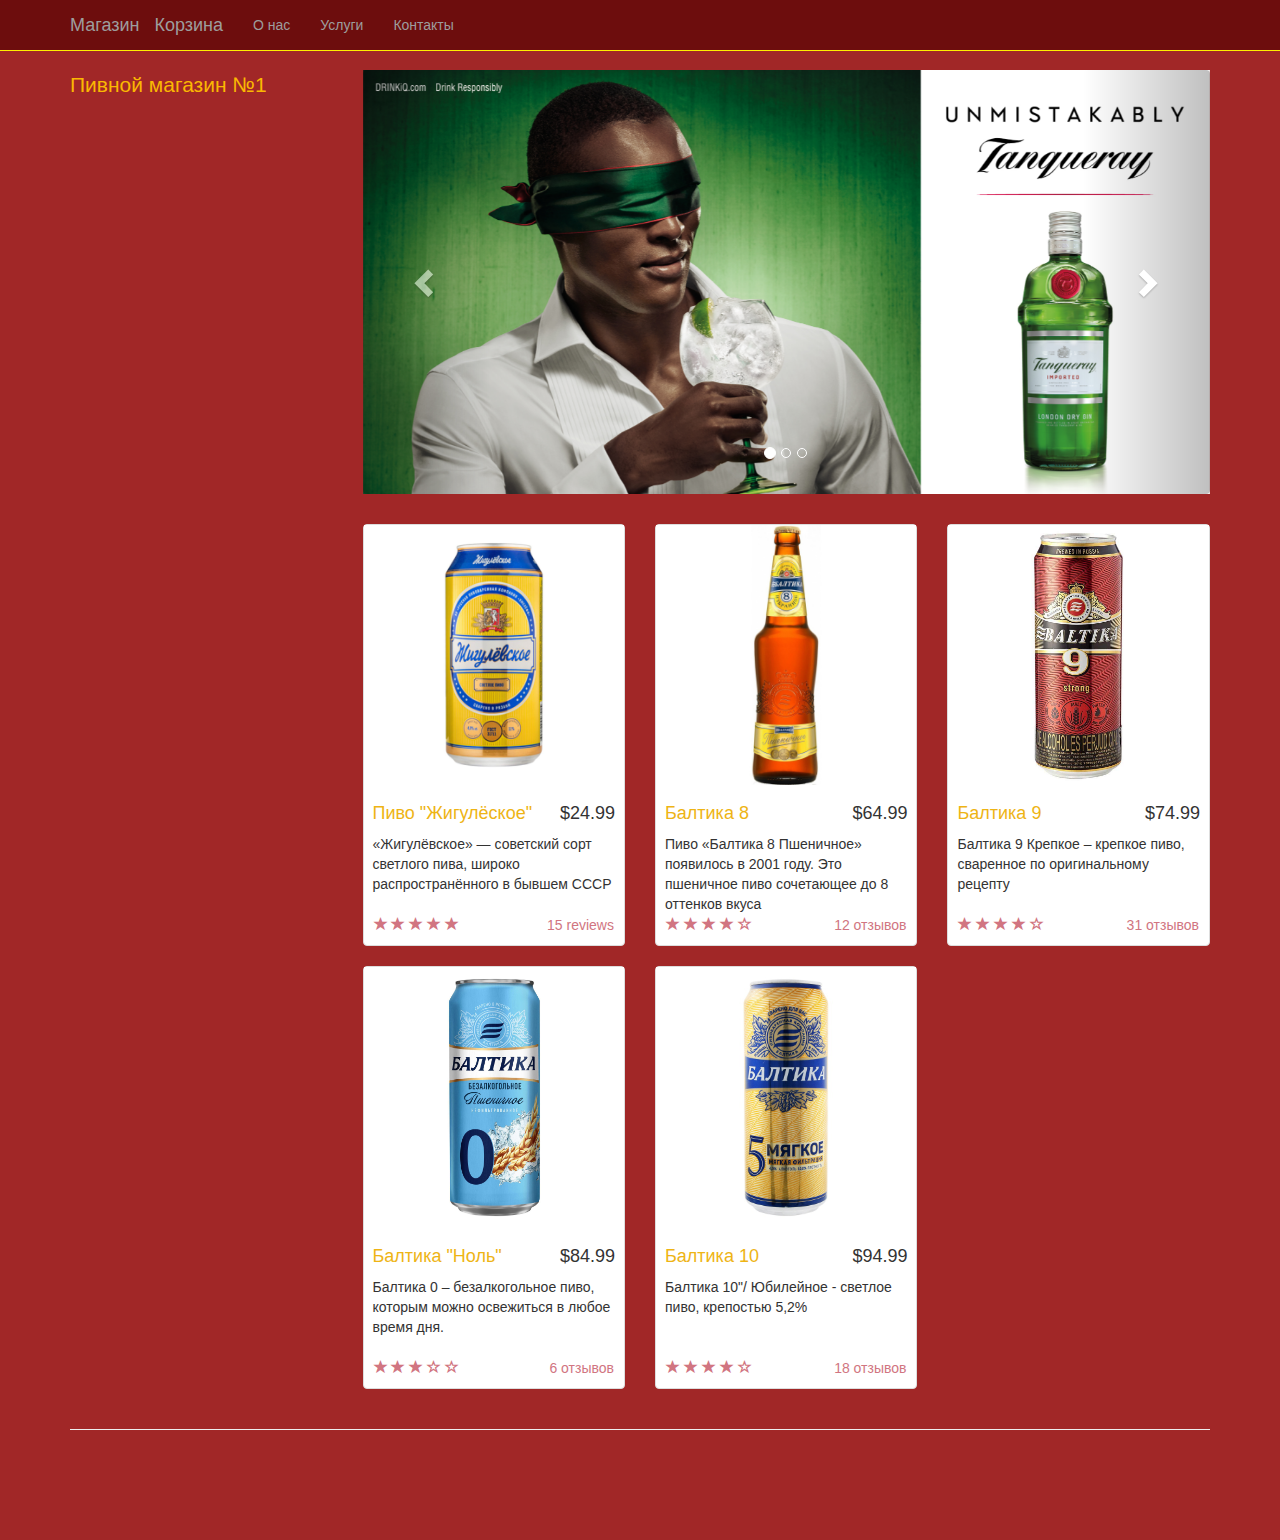
<file: index.html>
<!DOCTYPE html>
<html>

<head>
    <meta charset="utf-8">

    <title>Магазин</title>
    <link href="css/bootstrap.min.css" rel="stylesheet">
	<link href="css/style.css" rel="stylesheet">
	<!-- jQuery -->
    <script src="js/jquery.js"></script>

    <!-- Bootstrap Core JavaScript -->
    <script src="js/bootstrap.min.js"></script>
	
	<script src="js/shop.js"></script>
</head>

<body>
    <nav class="navbar navbar-inverse navbar-fixed-top" role="navigation">
        <div class="container">
            <div class="navbar-header">
                <a class="navbar-brand" href="#">Магазин</a>
            </div>
            <div><a href="" class="navbar-brand" data-toggle="modal" data-target="#Cart"> Корзина </a>  </div>
            <div class="collapse navbar-collapse" id="bs-example-navbar-collapse-1">
                <ul class="nav navbar-nav">
                    <li>
                        <a href="html/about.html">О нас</a>
                    </li>
                    <li>
                        <a href="html/services.html">Услуги</a>
                    </li>
                    <li>
                        <a href="html/contacts.html">Контакты</a>
                    </li>
                    
                </ul>
            </div>
        </div>
    </nav>

    <div class="container">

        <div class="row">

            <div class="col-md-3">
                <p class="lead">Пивной магазин №1</p>
				<br>
				
            </div>

            <div class="col-md-9">

                <div class="row carousel-holder">

                    <div class="col-md-12">
                        <div id="carousel-example-generic" class="carousel slide" data-ride="carousel">
                            <ol class="carousel-indicators">
                                <li data-target="#carousel-example-generic" data-slide-to="0" class="active"></li>
                                <li data-target="#carousel-example-generic" data-slide-to="1"></li>
                                <li data-target="#carousel-example-generic" data-slide-to="2"></li>
                            </ol>
                            <div class="carousel-inner">
                                <div class="item active">
                                    <img class="slide-image" src="img/LDN-DRY_MALE_1.jpg" alt="">
                                </div>
                                <div class="item">
                                    <img class="slide-image" src="img/1nevskoe1.jpg" alt="">
                                </div>
                                <div class="item">
                                    <img class="slide-image" src="img/1f60578b6e79f7720e91759f1aa328a9.jpg" alt="">
                                </div>
                            </div>
                            <a class="left carousel-control" href="#carousel-example-generic" data-slide="prev">
                                <span class="glyphicon glyphicon-chevron-left"></span>
                            </a>
                            <a class="right carousel-control" href="#carousel-example-generic" data-slide="next">
                                <span class="glyphicon glyphicon-chevron-right"></span>
                            </a>
                        </div>
                    </div>

                </div>

                <div class="row">

                    <div class="col-sm-4 col-lg-4 col-md-4">
                        <div class="thumbnail">
                            <img src="img/goods/370.jpg" alt="">
                            <div class="caption">
                                <h4 class="pull-right">$24.99</h4>
                                <h4><a href="" data-toggle="modal" data-target="#FirstGoodModal">Пиво "Жигулёское"</a>
                                </h4>
                                <p>«Жигулёвское» — советский сорт светлого пива, широко распространённого в бывшем СССР</p>
                            </div>
                            <div class="ratings">
                                <p class="pull-right">15 reviews</p>
                                <p>
                                    <span class="glyphicon glyphicon-star"></span>
                                    <span class="glyphicon glyphicon-star"></span>
                                    <span class="glyphicon glyphicon-star"></span>
                                    <span class="glyphicon glyphicon-star"></span>
                                    <span class="glyphicon glyphicon-star"></span>
                                </p>
                            </div>
                        </div>
                    </div>

                    <div class="col-sm-4 col-lg-4 col-md-4">
                        <div class="thumbnail">
                            <img src="img/goods/396.jpg" alt="">
                            <div class="caption">
                                <h4 class="pull-right">$64.99</h4>
                                <h4><a href="" data-toggle="modal" data-target="#SecondGoodModal">Балтика 8</a>
                                </h4>
                                <p>Пиво «Балтика 8 Пшеничное» появилось в 2001 году. Это пшеничное пиво  сочетающее до 8 оттенков вкуса</p>
                            </div>
                            <div class="ratings">
                                <p class="pull-right">12 отзывов</p>
                                <p>
                                    <span class="glyphicon glyphicon-star"></span>
                                    <span class="glyphicon glyphicon-star"></span>
                                    <span class="glyphicon glyphicon-star"></span>
                                    <span class="glyphicon glyphicon-star"></span>
                                    <span class="glyphicon glyphicon-star-empty"></span>
                                </p>
                            </div>
                        </div>
                    </div>

                    <div class="col-sm-4 col-lg-4 col-md-4">
                        <div class="thumbnail">
                            <img src="img/goods/2334.jpg" alt="">
                            <div class="caption">
                                <h4 class="pull-right">$74.99</h4>
                                <h4><a href="" data-toggle="modal" data-target="#ThirdGoodModal">Балтика 9</a>
                                </h4>
                                <p>Балтика 9 Крепкое – крепкое пиво, сваренное по оригинальному рецепту </p>
                            </div>
                            <div class="ratings">
                                <p class="pull-right">31 отзывов</p>
                                <p>
                                    <span class="glyphicon glyphicon-star"></span>
                                    <span class="glyphicon glyphicon-star"></span>
                                    <span class="glyphicon glyphicon-star"></span>
                                    <span class="glyphicon glyphicon-star"></span>
                                    <span class="glyphicon glyphicon-star-empty"></span>
                                </p>
                            </div>
                        </div>
                    </div>

                    <div class="col-sm-4 col-lg-4 col-md-4">
                        <div class="thumbnail">
                            <img src="img/goods/6674012546.jpg" alt="">
                            <div class="caption">
                                <h4 class="pull-right">$84.99</h4>
                                <h4><a href="" data-toggle="modal" data-target="#FourthGoodModal">Балтика "Ноль"</a>
                                </h4>
                                <p>Балтика 0 – безалкогольное пиво, которым можно освежиться в любое время дня.</p>
                            </div>
                            <div class="ratings">
                                <p class="pull-right">6 отзывов</p>
                                <p>
                                    <span class="glyphicon glyphicon-star"></span>
                                    <span class="glyphicon glyphicon-star"></span>
                                    <span class="glyphicon glyphicon-star"></span>
                                    <span class="glyphicon glyphicon-star-empty"></span>
                                    <span class="glyphicon glyphicon-star-empty"></span>
                                </p>
                            </div>
                        </div>
                    </div>

                    <div class="col-sm-4 col-lg-4 col-md-4">
                        <div class="thumbnail">
                            <img src="img/goods/340.jpg" alt="">
                            <div class="caption">
                                <h4 class="pull-right">$94.99</h4>
                                <h4><a href="" data-toggle="modal" data-target="#FifthGoodModal">Балтика 10</a>
                                </h4>
                                <p>Балтика 10"/ Юбилейное - светлое пиво, крепостью 5,2%</p>
                            </div>
                            <div class="ratings">
                                <p class="pull-right">18 отзывов</p>
                                <p>
                                    <span class="glyphicon glyphicon-star"></span>
                                    <span class="glyphicon glyphicon-star"></span>
                                    <span class="glyphicon glyphicon-star"></span>
                                    <span class="glyphicon glyphicon-star"></span>
                                    <span class="glyphicon glyphicon-star-empty"></span>
                                </p>
                            </div>
                        </div>
                    </div>

                </div>

            </div>

        </div>

    </div>
    <!-- /.container -->

    <div class="container">

        <hr>

        <!-- Footer -->
        <footer>
            <div class="row">
                <div class="col-lg-12">
                    <p></p>
                </div>
            </div>
        </footer>

    </div>
    <!-- /.container -->
	
	<div class="modal fade" id="FirstGoodModal">
  <div class="modal-dialog">
    <div class="modal-content">
      <div class="modal-header">
        <button type="button" class="close" data-dismiss="modal" aria-label="Close"><span aria-hidden="true">&times;</span></button>
        <h4 class="modal-title">Пиво "Жигулёское"</h4>
      </div>
      <div class="thumbnail">
	  <img src="img/goods/370.jpg"
        <p>&hellip;</p>
		<button class="btn-primary add-to-busket-btn"><span class="glyphicon glyphicon-shopping-cart"></span> добавить </button>
		<div class="add-to-busket-block">
			<button class="btn-primary btn-minus">-</button>
			<input class="form-control count-input" />
			<button class="btn-primary btn-plus">+</button>
			<button class="btn-success"><span class="glyphicon glyphicon-ok ok-1"></span></button>
		</div>
      </div>
      <div class="modal-footer">
        <button type="button" class="btn btn-default btn-close" data-dismiss="modal">Закрыть</button>
        <button type="button" class="btn btn-primary">Сохранить</button>
      </div>
    </div><!-- /.modal-content -->
  </div><!-- /.modal-dialog -->
</div><!-- /.modal -->

<div class="modal fade" id="SecondGoodModal">
  <div class="modal-dialog">
    <div class="modal-content">
      <div class="modal-header">
        <button type="button" class="close" data-dismiss="modal" aria-label="Close"><span aria-hidden="true">&times;</span></button>
        <h4 class="modal-title">Балтика 8</h4>
      </div>
      <div class="thumbnail">
	  <img src="img/goods/396.jpg"
        <p>&hellip;</p> 
		<button class="btn-primary add-to-busket-btn"><span class="glyphicon glyphicon-shopping-cart"></span> добавить </button>
		<div class="add-to-busket-block">
			<button class="btn-primary btn-minus">-</button>
			<input class="form-control count-input" />
			<button class="btn-primary btn-plus">+</button>
			<button class="btn-success"><span class="glyphicon glyphicon-ok ok-2"></span></button>
		</div>
      </div>
      <div class="modal-footer">
        <button type="button" class="btn btn-default btn-close" data-dismiss="modal">Закрыть</button>
        <button type="button" class="btn btn-primary">Сохранить</button>
      </div>
    </div><!-- /.modal-content -->
  </div><!-- /.modal-dialog -->
</div><!-- /.modal -->


	<div class="modal fade" id="ThirdGoodModal">
  <div class="modal-dialog">
    <div class="modal-content">
      <div class="modal-header">
        <button type="button" class="close" data-dismiss="modal" aria-label="Close"><span aria-hidden="true">&times;</span></button>
        <h4 class="modal-title">Балтика 9</h4>
      </div>
      <div class="thumbnail">
	  <img src="img/goods/2334.jpg"
        <p> &hellip;</p>
		<button class="btn-primary add-to-busket-btn"><span class="glyphicon glyphicon-shopping-cart"></span> добавить </button>
		<div class="add-to-busket-block">
			<button class="btn-primary btn-minus">-</button>
			<input class="form-control count-input" />
			<button class="btn-primary btn-plus">+</button>
			<button class="btn-success"><span class="glyphicon glyphicon-ok ok-3"></span></button>
		</div>
      </div>
      <div class="modal-footer">
        <button type="button" class="btn btn-default btn-close" data-dismiss="modal">Закрыть</button>
        <button type="button" class="btn btn-primary">Сохранить</button>
      </div>
    </div><!-- /.modal-content -->
  </div><!-- /.modal-dialog -->
</div><!-- /.modal -->

<div class="modal fade" id="FourthGoodModal">
  <div class="modal-dialog">
    <div class="modal-content">
      <div class="modal-header">
        <button type="button" class="close" data-dismiss="modal" aria-label="Close"><span aria-hidden="true">&times;</span></button>
        <h4 class="modal-title">Балтика "Ноль"</h4>
      </div>
      <div class="thumbnail">
	  <img src="img/goods/6674012546.jpg"
        <p> &hellip;</p>
		<button class="btn-primary add-to-busket-btn"><span class="glyphicon glyphicon-shopping-cart"></span> добавить </button>
		<div class="add-to-busket-block">
			<button class="btn-primary btn-minus">-</button>
			<input class="form-control count-input" />
			<button class="btn-primary btn-plus">+</button>
			<button class="btn-success"><span class="glyphicon glyphicon-ok ok-4"></span></button>
		</div>
      </div>
      <div class="modal-footer">
        <button type="button" class="btn btn-default btn-close" data-dismiss="modal">Закрыть</button>
        <button type="button" class="btn btn-primary">Сохранить</button>
      </div>
    </div><!-- /.modal-content -->
  </div><!-- /.modal-dialog -->
</div><!-- /.modal -->

<div class="modal fade" id="FifthGoodModal">
  <div class="modal-dialog">
    <div class="modal-content">
      <div class="modal-header">
        <button type="button" class="close" data-dismiss="modal" aria-label="Close"><span aria-hidden="true">&times;</span></button>
        <h4 class="modal-title">Балтика 10</h4>
      </div>
      <div class="thumbnail">
	  <img src="img/goods/340.jpg"
        <p>  &hellip;</p>
		<button class="btn-primary add-to-busket-btn"><span class="glyphicon glyphicon-shopping-cart"></span> добавить </button>
		<div class="add-to-busket-block">
			<button class="btn-primary btn-minus">-</button>
			<input class="form-control count-input" />
			<button class="btn-primary btn-plus">+</button>
			<button class="btn-success"><span class="glyphicon glyphicon-ok ok-5"></span></button>
		</div>
      </div>
      <div class="modal-footer">
        <button type="button" class="btn btn-default btn-close" data-dismiss="modal">Закрыть</button>
        <button type="button" class="btn btn-primary">Сохранить</button>
      </div>
    </div><!-- /.modal-content -->
  </div><!-- /.modal-dialog -->
</div><!-- /.modal -->

	<div class="modal fade" id="Cart">
  <div class="modal-dialog">
    <div class="modal-content">
      <div class="modal-header">
        <button type="button" class="close" data-dismiss="modal" aria-label="Close"><span aria-hidden="true">&times;</span></button>
        <h4 class="modal-title">Корзина</h4>
      </div>
      <div class="modal-body cart-body">
	
      </div>
      <div class="modal-footer">
	  		<button type="button" class="btn btn-default btn-close" OnClick="clearCart(); $('.cart-body').html('');"> Очистить корзину </button>
        <button type="button" class="btn btn-default btn-close" data-dismiss="modal">Закрыть</button>
        <button type="button" class="btn btn-primary btn-order">Купить</button>
      </div>
    </div><!-- /.modal-content -->
  </div><!-- /.modal-dialog -->
</div><!-- /.modal -->


    

</body>

</html>
</file>
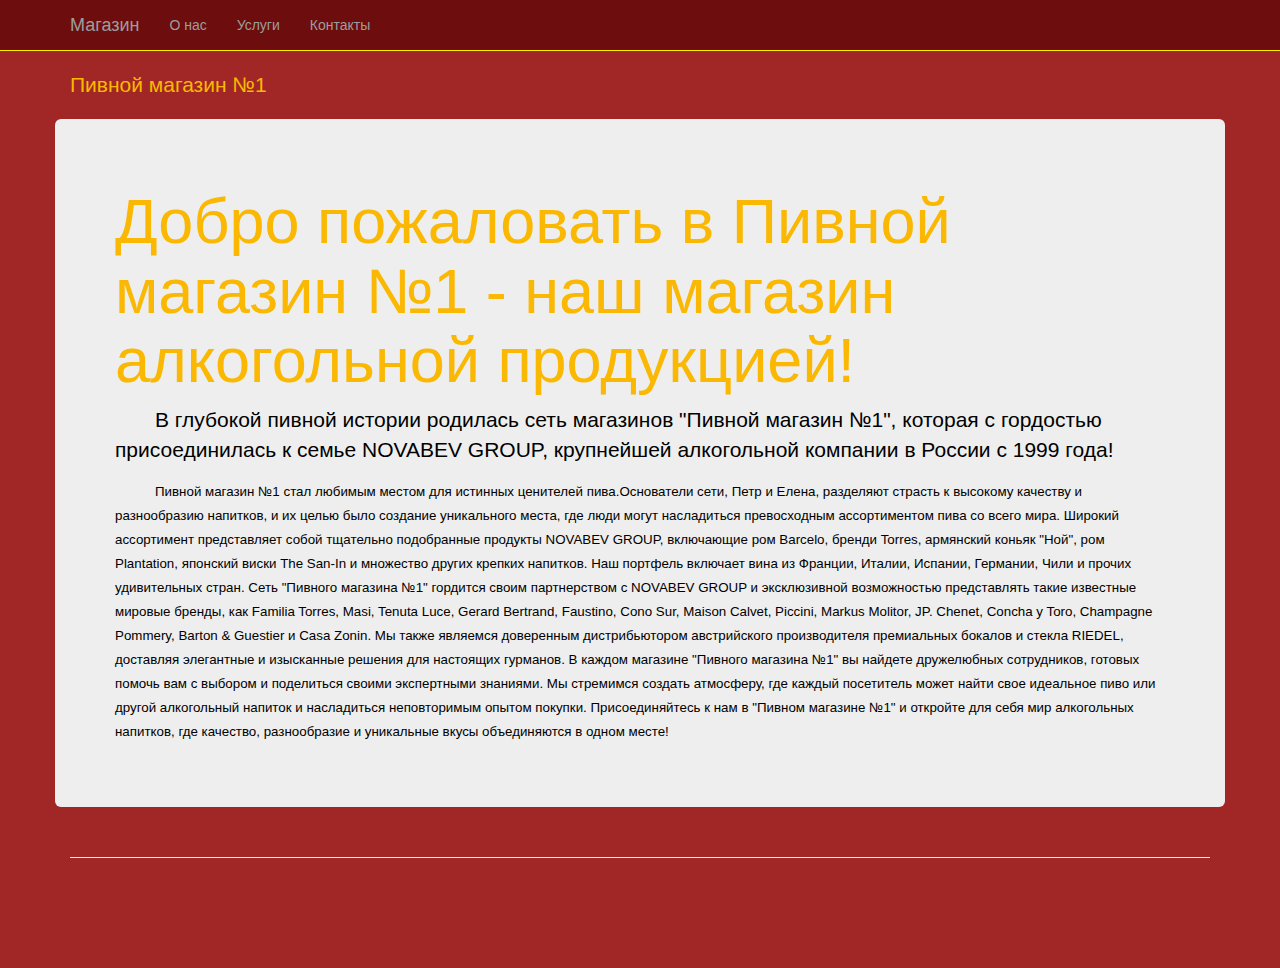
<file: html/about.html>
<!DOCTYPE html>
<html>

<head>
    <meta charset="utf-8">

    <title>О нас</title>
    <link href="../css/bootstrap.min.css" rel="stylesheet">
	<link href="../css/style.css" rel="stylesheet">

</head>

<body>
    <nav class="navbar navbar-inverse navbar-fixed-top" role="navigation">
        <div class="container">
            <div class="navbar-header">
                <a class="navbar-brand" href="../index.html">Магазин</a>
            </div>
            <div class="collapse navbar-collapse" id="bs-example-navbar-collapse-1">
                <ul class="nav navbar-nav">
					<li>
                        <a href="#">О нас</a>
                    </li>
                    <li>
                        <a href="services.html">Услуги</a>
                    </li>
                    <li>
                        <a href="contacts.html">Контакты</a>
                    </li>
                </ul>
            </div>
        </div>
    </nav>

    <div class="container">
		        <div class="row">

            <div class="col-md-3">
                <p class="lead">Пивной магазин №1</p>
            </div>

            <div class="col-md-9">        

                

            </div>

        </div>
	</div>
    <div class="container">
        <div class="row">
        <div class="jumbotron">
        <h1>Добро пожаловать в Пивной магазин №1 - наш магазин алкогольной продукцией!</h1>
        <p style="text-indent: 40px; color: black;"> В глубокой пивной истории родилась сеть магазинов "Пивной магазин №1", которая с гордостью присоединилась к семье NOVABEV GROUP, крупнейшей алкогольной компании в России с 1999 года!</p>

            <p style="line-height: 18pt;font-size: 10pt;text-indent: 40px;color:black ">Пивной магазин №1 стал любимым местом для истинных ценителей пива.Основатели сети, Петр и Елена, разделяют страсть к высокому качеству и разнообразию напитков, и их целью было создание уникального места, где люди могут насладиться превосходным ассортиментом пива со всего мира.
            
            Широкий ассортимент представляет собой тщательно подобранные продукты NOVABEV GROUP, включающие ром Barcelo, бренди Torres, армянский коньяк "Ной", ром Plantation, японский виски The San-In и множество других крепких напитков. Наш портфель включает вина из Франции, Италии, Испании, Германии, Чили и прочих удивительных стран. 
            
            Сеть "Пивного магазина №1" гордится своим партнерством с NOVABEV GROUP и эксклюзивной возможностью представлять такие известные мировые бренды, как Familia Torres, Masi, Tenuta Luce, Gerard Bertrand, Faustino, Cono Sur, Maison Calvet, Piccini, Markus Molitor, JP. Chenet, Concha y Toro, Champagne Pommery, Barton & Guestier и Casa Zonin. Мы также являемся доверенным дистрибьютором австрийского производителя премиальных бокалов и стекла RIEDEL, доставляя элегантные и изысканные решения для настоящих гурманов. 
            
            В каждом магазине "Пивного магазина №1" вы найдете дружелюбных сотрудников, готовых помочь вам с выбором и поделиться своими экспертными знаниями. Мы стремимся создать атмосферу, где каждый посетитель может найти свое идеальное пиво или другой алкогольный напиток и насладиться неповторимым опытом покупки. 
            Присоединяйтесь к нам в "Пивном магазине №1" и откройте для себя мир алкогольных напитков, где качество, разнообразие и уникальные вкусы объединяются в одном месте! </p>
        </div>
        </div>
        </div>
        
    <div class="container">

        <hr>

        <!-- Footer -->
        <footer>
            <div class="row">
                <div class="col-lg-12">
                    <p></p>
                </div>
            </div>
        </footer>

    </div>
    <!-- /.container -->

</body>

</html>
</file>
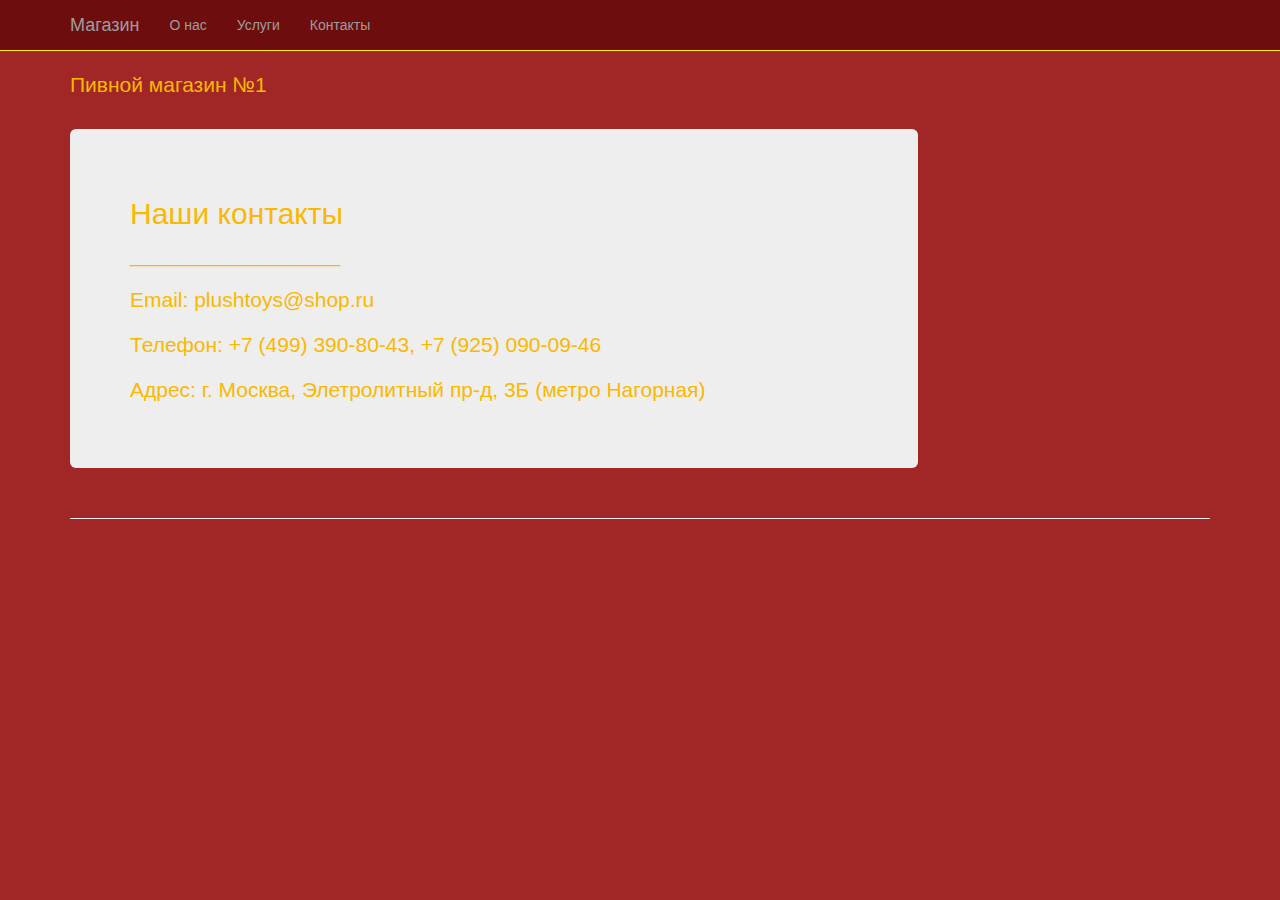
<file: html/contacts.html>
<!DOCTYPE html>
<html>

<head>
    <meta charset="utf-8">

    <title>Контакты</title>
    <link href="../css/bootstrap.min.css" rel="stylesheet">
	<link href="../css/style.css" rel="stylesheet">

</head>

<body>
    <nav class="navbar navbar-inverse navbar-fixed-top" role="navigation">
        <div class="container">
            <div class="navbar-header">
                <a class="navbar-brand" href="../index.html">Магазин</a>
            </div>
            <div class="collapse navbar-collapse" id="bs-example-navbar-collapse-1">
                <ul class="nav navbar-nav">
					<li>
                        <a href="about.html">О нас</a>
                    </li>
                    <li>
                        <a href="services.html">Услуги</a>
                    </li>
                    <li>
                        <a href="#">Контакты</a>
                    </li>
                </ul>
            </div>
        </div>
    </nav>

    <div class="container">
		        <div class="row">

            <div class="col-md-3">
                <p class="lead">Пивной  магазин №1</p>
            </div>

            <div class="col-md-9">        

                <div class="row">

                    

                </div>

            </div>

        </div>
	</div>
    <div class="container">
        <div class="row">
        <div class="col-md-9"> 
        <div class="row">
        <p></p>
        </div>
        <div class="jumbotron">
        <h2>Наши контакты</h2>
        <p>__________________</p>
        <p>Email: plushtoys@shop.ru</p>
        <p>Телефон: +7 (499) 390-80-43, +7 (925) 090-09-46</p>
        <p>Адрес: г. Москва, Элетролитный пр-д, 3Б (метро Нагорная) </p>
        </div>
        </div>
        </div>
        </div>
    <div class="container">

        <hr>

        <!-- Footer -->
        <footer>
            <div class="row">
                <div class="col-lg-12">
                    <p></p>
                </div>
            </div>
        </footer>

    </div>
    <!-- /.container -->

</body>

</html>
</file>
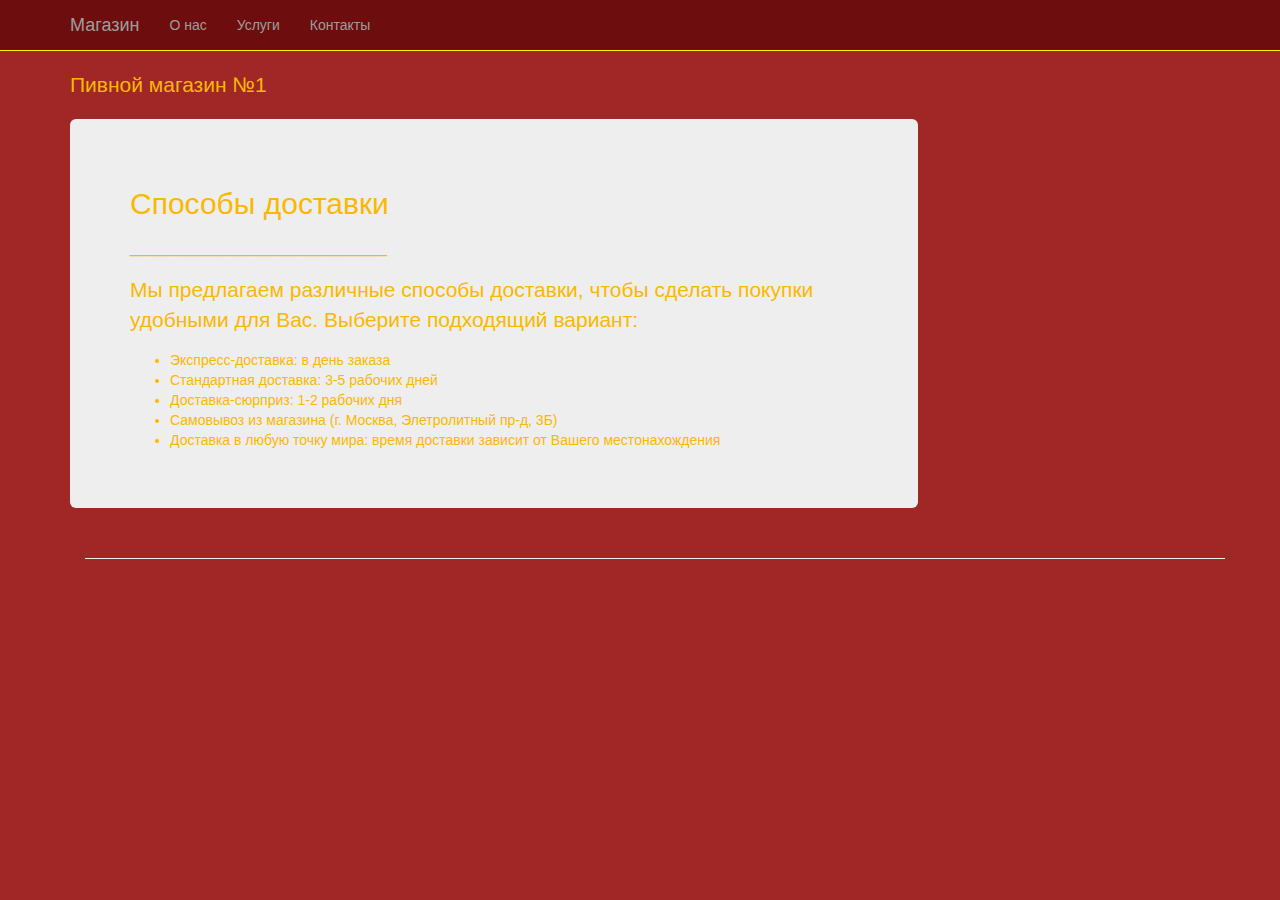
<file: html/services.html>
<!DOCTYPE html>
<html>

<head>
    <meta charset="utf-8">

    <title>Услуги</title>
    <link href="../css/bootstrap.min.css" rel="stylesheet">
	<link href="../css/style.css" rel="stylesheet">

</head>

<body>
    <nav class="navbar navbar-inverse navbar-fixed-top" role="navigation">
        <div class="container">
            <div class="navbar-header">
                <a class="navbar-brand" href="../index.html">Магазин</a>
            </div>
            <div class="collapse navbar-collapse" id="bs-example-navbar-collapse-1">
                <ul class="nav navbar-nav">
					<li>
                        <a href="about.html">О нас</a>
                    </li>
                    <li>
                        <a href="#">Услуги</a>
                    </li>
                    <li>
                        <a href="contacts.html">Контакты</a>
                    </li>
                </ul>
            </div>
        </div>
    </nav>

    <div class="container">
		        <div class="row">

            <div class="col-md-3">
                <p class="lead">Пивной магазин №1</p>
            </div>

            <div class="col-md-9">        

                <div class="row">

                    

                </div>

            </div>

        </div>
	</div>
    <div class="container">
        <div class="row">
        <div class="col-md-9"> 
        <div class="jumbotron">
           
        <h2>Способы доставки</h2>
        <p>______________________</p>
        <p>Мы предлагаем различные способы доставки, чтобы сделать покупки 
       удобными для Вас. Выберите подходящий вариант:</p>
        <ul>
        <li>Экспресс-доставка: в день заказа</li>
        <li>Стандартная доставка: 3-5 рабочих дней</li>
        <li>Доставка-сюрприз: 1-2 рабочих дня</li>
        <li>Самовывоз из магазина (г. Москва, Элетролитный пр-д, 3Б)</li>
        <li>Доставка в любую точку мира: время доставки зависит от Вашего 
       местонахождения</li>
        </ul> 
        </div>
        </div>
        </div>
        </div>
        <div class="container">
       
    <div class="container">

        <hr>

        <!-- Footer -->
        <footer>
            <div class="row">
                <div class="col-lg-12">
                    <p></p>
                </div>
            </div>
        </footer>

    </div>
    <!-- /.container -->

</body>

</html>
</file>
<file: css/style.css>
body {
    padding-top: 70px; /* Required padding for .navbar-fixed-top. Remove if using .navbar-static-top. Change if height of navigation changes. */
}

.count-input {
	width:10%;
	display: inline;
}


.cringe{
	position: absolute;
    left: 100px;
    bottom: 100px;
}
.add-to-basket-block {
	margin-top: 7px;
}


.modal-image {
	width: 100%;
}

.slide-image {
    width: 100%;
}

.carousel-holder {
    margin-bottom: 30px;
}

.carousel-control,
.item {
    border-radius: 4px;
}

.caption {
    height: 130px;
    overflow: hidden;
}

.caption h4 {
    white-space: nowrap;
}

.thumbnail img {
    width: 100%;
}

.ratings {
    padding-right: 10px;
    padding-left: 10px;
    color: #d17581;
}

.thumbnail {
    padding: 0;
}

.thumbnail .caption-full {
    padding: 9px;
    color: #333;
}
.amount{
    display: inline;
}
.product{
    display: inline;
}
.remove-from-cart{
    display: inline;
}
footer {
    margin: 50px 0;
}
</file>
